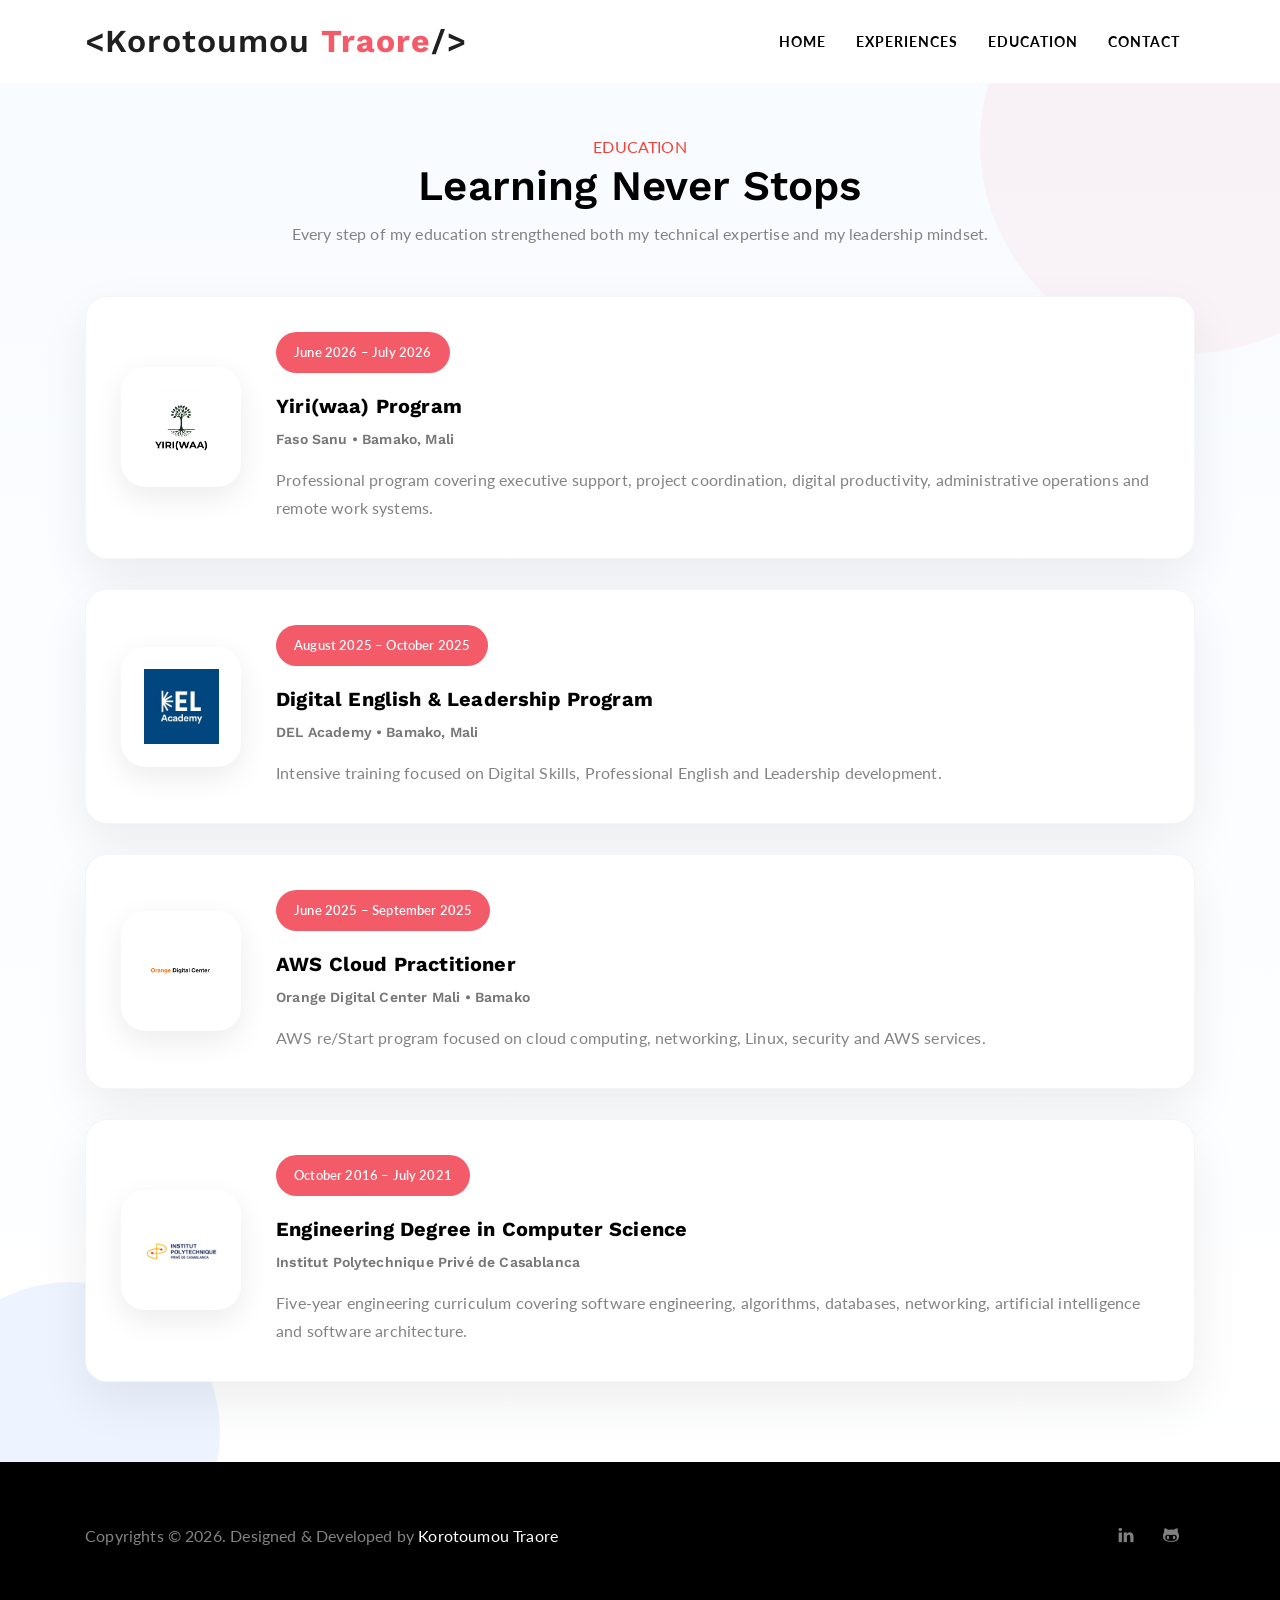
<file: education.html>
<!DOCTYPE html>

<!--
 // WEBSITE: #!
 // TWITTER: #!
 // FACEBOOK: #!
 // GITHUB: #!
-->

<html lang="zxx">

<head>
  <meta charset="utf-8">
  <title>Korotoumou Traore - Portfolio</title>

  <!-- mobile responsive meta -->
  <meta name="viewport" content="width=device-width, initial-scale=1">
  <meta name="viewport" content="width=device-width, initial-scale=1, maximum-scale=1">
  
  <!-- theme meta -->
  <meta name="theme-name" content="Korotoumou Traore" />
  
  <!-- ** Plugins Needed for the Project ** -->
  <!-- Bootstrap -->
  <link rel="stylesheet" href="plugins/bootstrap/bootstrap.min.css">
  <link rel="stylesheet" href="plugins/themify/css/themify-icons.css">
  <link rel="stylesheet" href="plugins/counto/animate.css">
  <link rel="stylesheet" href="plugins/aos/aos.css">
  <link rel="stylesheet" href="plugins/owl-carousel/owl.carousel.min.css">
  <link rel="stylesheet" href="plugins/owl-carousel/owl.theme.default.min.css">
  <link rel="stylesheet" href="plugins/magnific-popup/magnific-popup.css">
  <link rel="stylesheet" href="plugins/animated-text/animated-text.css">

  <!-- Main Stylesheet -->
  <link href="css/style.css" rel="stylesheet">

</head>

<body>
  

<!-- Header Start --> 

<nav class="navbar navbar-expand-lg  main-nav " id="navbar">
	<div class="container">
		<a class="navbar-brand brand-logo" href="index.html">
    		 &lt;Korotoumou <span>Traore</span>/&gt;
		</a>
	  <button class="navbar-toggler collapsed" type="button" data-toggle="collapse" data-target="#navbarsExample09" aria-controls="navbarsExample09" aria-expanded="false" aria-label="Toggle navigation">
		<span class="ti-align-justify"></span>
	  </button>
  
        <div class="collapse navbar-collapse" id="navbarsExample09">
			<ul class="navbar-nav ml-auto">
			  <li class="nav-item"><a class="nav-link" href="index.html">Home</a></li>
 			  <li class="nav-item"><a class="nav-link" href="about.html">Experiences</a></li>
 			  <li class="nav-item"><a class="nav-link" href="education.html">Education</a></li>
			   <li class="nav-item active"><a class="nav-link" href="contact.html">Contact</a></li>
			</ul>
		</div>
	</div>
</nav>

<!-- Header Close --> 


<!-- <section class="page-title section pb-0">
  <div class="container">
    <div class="row">
      <div class="col-lg-12">
        <div class="text-center">
          <h1 class="text-capitalize mb-0 text-lg">Get in Touch</h1>
        </div>
      </div>
    </div>
  </div>
</section> -->

<section class="section education-section">

    <div class="container">

        <div class="text-center mb-5">

            <span class="text-color">EDUCATION</span>

            <h2>Learning Never Stops</h2>

            <p>
                Every step of my education strengthened both my technical expertise
                and my leadership mindset.
            </p>

        </div>

        <div class="education-timeline">

            <!-- Card 1 -->
            <div class="education-card">

                <div class="education-logo">
                    <img src="images/education/1.png" alt="Faso Sanu">
                </div>

                <div class="education-content">

                    <span class="education-date">
                        June 2026 – July 2026
                    </span>

                    <h4>Yiri(waa) Program</h4>

                    <h6>Faso Sanu • Bamako, Mali</h6>

                    <p>
                        Professional program covering executive support,
                        project coordination, digital productivity,
                        administrative operations and remote work systems.
                    </p>

                </div>

            </div>

            <!-- Card 2 -->
            <div class="education-card">

                <div class="education-logo">
                    <img src="images/education/2.jpg" alt="DEL Academy">
                </div>

                <div class="education-content">

                    <span class="education-date">
                        August 2025 – October 2025
                    </span>

                    <h4>Digital English & Leadership Program</h4>

                    <h6>DEL Academy • Bamako, Mali</h6>

                    <p>
                        Intensive training focused on Digital Skills,
                        Professional English and Leadership development.
                    </p>

                </div>

            </div>

            <!-- Card 3 -->
            <div class="education-card">

                <div class="education-logo">
                    <img src="images/education/3.png" alt="">
                </div>

                <div class="education-content">

                    <span class="education-date">
                        June 2025 – September 2025
                    </span>

                    <h4>AWS Cloud Practitioner</h4>

                    <h6>Orange Digital Center Mali • Bamako</h6>

                    <p>
                        AWS re/Start program focused on cloud computing,
                        networking, Linux, security and AWS services.
                    </p>

                </div>

            </div>

            <!-- Card 4 -->
            <div class="education-card">

                <div class="education-logo">
                    <img src="images/education/4.png" alt="Institut Polytechnique Privé de Casablanca">
                </div>

                <div class="education-content">

                    <span class="education-date">
                        October 2016 – July 2021
                    </span>

                    <h4>Engineering Degree in Computer Science</h4>

                    <h6>Institut Polytechnique Privé de Casablanca</h6>

                    <p>
                        Five-year engineering curriculum covering software
                        engineering, algorithms, databases, networking,
                        artificial intelligence and software architecture.
                    </p>

                </div>

            </div>

        </div>

    </div>

</section>
<section class="footer">
	<div class="container">
		<div class="row ">
			<div class="col-lg-6">
				<p class="mb-0">Copyrights © 2026. Designed & Developed by <a target="_blank" href="traorekoro.com" class="text-white">Korotoumou Traore</a> </p>
			</div>
			<div class="col-lg-6">
				<div class="widget footer-widget text-lg-right mt-5 mt-lg-0">
					<ul class="list-inline mb-0">
						<li class="list-inline-item"><a href="https://www.linkedin.com/in/korotoumou-traoré-579b13178" target="_blank"><i class="ti-linkedin mr-3"></i></a>
						</li>
						<li class="list-inline-item"><a href="https://github.com/traorekoro" target="_blank"><i class="ti-github mr-3"></i></a></li>
					</ul>
				</div>
			</div>
		</div>
	</div>
</section>
<!-- jQuery -->
<script src="plugins/jQuery/jquery.min.js"></script>
<!-- Bootstrap JS -->
<script src="plugins/bootstrap/bootstrap.min.js"></script>
<script src="plugins/aos/aos.js"></script>
<script src="plugins/owl-carousel/owl.carousel.min.js"></script>
<script src="plugins/shuffle/shuffle.min.js"></script>
<script src="plugins/magnific-popup/jquery.magnific-popup.min.js"></script>
<script src="plugins/animated-text/animated-text.js"></script>
<script src="plugins/counto/apear.js"></script>
<script src="plugins/counto/counTo.js"></script>

 <!-- Main Script -->
<script src="js/script.js"></script>

</html>
</file>
<file: plugins/themify/css/themify-icons.css>
@font-face {
	font-family: 'themify';
	src:url('../fonts/themify.eot');
	src:url('../fonts/themify.eot?#iefix') format('embedded-opentype'),
		url('../fonts/themify.woff') format('woff'),
		url('../fonts/themify.ttf') format('truetype'),
		url('../fonts/themify.svg') format('svg');
	font-weight: normal;
	font-style: normal;
}

[class^="ti-"], [class*=" ti-"] {
	font-family: 'themify';
	speak: none;
	font-style: normal;
	font-weight: normal;
	font-variant: normal;
	text-transform: none;
	line-height: 1;

	/* Better Font Rendering =========== */
	-webkit-font-smoothing: antialiased;
	-moz-osx-font-smoothing: grayscale;
}

.ti-wand:before {
	content: "\e600";
}
.ti-volume:before {
	content: "\e601";
}
.ti-user:before {
	content: "\e602";
}
.ti-unlock:before {
	content: "\e603";
}
.ti-unlink:before {
	content: "\e604";
}
.ti-trash:before {
	content: "\e605";
}
.ti-thought:before {
	content: "\e606";
}
.ti-target:before {
	content: "\e607";
}
.ti-tag:before {
	content: "\e608";
}
.ti-tablet:before {
	content: "\e609";
}
.ti-star:before {
	content: "\e60a";
}
.ti-spray:before {
	content: "\e60b";
}
.ti-signal:before {
	content: "\e60c";
}
.ti-shopping-cart:before {
	content: "\e60d";
}
.ti-shopping-cart-full:before {
	content: "\e60e";
}
.ti-settings:before {
	content: "\e60f";
}
.ti-search:before {
	content: "\e610";
}
.ti-zoom-in:before {
	content: "\e611";
}
.ti-zoom-out:before {
	content: "\e612";
}
.ti-cut:before {
	content: "\e613";
}
.ti-ruler:before {
	content: "\e614";
}
.ti-ruler-pencil:before {
	content: "\e615";
}
.ti-ruler-alt:before {
	content: "\e616";
}
.ti-bookmark:before {
	content: "\e617";
}
.ti-bookmark-alt:before {
	content: "\e618";
}
.ti-reload:before {
	content: "\e619";
}
.ti-plus:before {
	content: "\e61a";
}
.ti-pin:before {
	content: "\e61b";
}
.ti-pencil:before {
	content: "\e61c";
}
.ti-pencil-alt:before {
	content: "\e61d";
}
.ti-paint-roller:before {
	content: "\e61e";
}
.ti-paint-bucket:before {
	content: "\e61f";
}
.ti-na:before {
	content: "\e620";
}
.ti-mobile:before {
	content: "\e621";
}
.ti-minus:before {
	content: "\e622";
}
.ti-medall:before {
	content: "\e623";
}
.ti-medall-alt:before {
	content: "\e624";
}
.ti-marker:before {
	content: "\e625";
}
.ti-marker-alt:before {
	content: "\e626";
}
.ti-arrow-up:before {
	content: "\e627";
}
.ti-arrow-right:before {
	content: "\e628";
}
.ti-arrow-left:before {
	content: "\e629";
}
.ti-arrow-down:before {
	content: "\e62a";
}
.ti-lock:before {
	content: "\e62b";
}
.ti-location-arrow:before {
	content: "\e62c";
}
.ti-link:before {
	content: "\e62d";
}
.ti-layout:before {
	content: "\e62e";
}
.ti-layers:before {
	content: "\e62f";
}
.ti-layers-alt:before {
	content: "\e630";
}
.ti-key:before {
	content: "\e631";
}
.ti-import:before {
	content: "\e632";
}
.ti-image:before {
	content: "\e633";
}
.ti-heart:before {
	content: "\e634";
}
.ti-heart-broken:before {
	content: "\e635";
}
.ti-hand-stop:before {
	content: "\e636";
}
.ti-hand-open:before {
	content: "\e637";
}
.ti-hand-drag:before {
	content: "\e638";
}
.ti-folder:before {
	content: "\e639";
}
.ti-flag:before {
	content: "\e63a";
}
.ti-flag-alt:before {
	content: "\e63b";
}
.ti-flag-alt-2:before {
	content: "\e63c";
}
.ti-eye:before {
	content: "\e63d";
}
.ti-export:before {
	content: "\e63e";
}
.ti-exchange-vertical:before {
	content: "\e63f";
}
.ti-desktop:before {
	content: "\e640";
}
.ti-cup:before {
	content: "\e641";
}
.ti-crown:before {
	content: "\e642";
}
.ti-comments:before {
	content: "\e643";
}
.ti-comment:before {
	content: "\e644";
}
.ti-comment-alt:before {
	content: "\e645";
}
.ti-close:before {
	content: "\e646";
}
.ti-clip:before {
	content: "\e647";
}
.ti-angle-up:before {
	content: "\e648";
}
.ti-angle-right:before {
	content: "\e649";
}
.ti-angle-left:before {
	content: "\e64a";
}
.ti-angle-down:before {
	content: "\e64b";
}
.ti-check:before {
	content: "\e64c";
}
.ti-check-box:before {
	content: "\e64d";
}
.ti-camera:before {
	content: "\e64e";
}
.ti-announcement:before {
	content: "\e64f";
}
.ti-brush:before {
	content: "\e650";
}
.ti-briefcase:before {
	content: "\e651";
}
.ti-bolt:before {
	content: "\e652";
}
.ti-bolt-alt:before {
	content: "\e653";
}
.ti-blackboard:before {
	content: "\e654";
}
.ti-bag:before {
	content: "\e655";
}
.ti-move:before {
	content: "\e656";
}
.ti-arrows-vertical:before {
	content: "\e657";
}
.ti-arrows-horizontal:before {
	content: "\e658";
}
.ti-fullscreen:before {
	content: "\e659";
}
.ti-arrow-top-right:before {
	content: "\e65a";
}
.ti-arrow-top-left:before {
	content: "\e65b";
}
.ti-arrow-circle-up:before {
	content: "\e65c";
}
.ti-arrow-circle-right:before {
	content: "\e65d";
}
.ti-arrow-circle-left:before {
	content: "\e65e";
}
.ti-arrow-circle-down:before {
	content: "\e65f";
}
.ti-angle-double-up:before {
	content: "\e660";
}
.ti-angle-double-right:before {
	content: "\e661";
}
.ti-angle-double-left:before {
	content: "\e662";
}
.ti-angle-double-down:before {
	content: "\e663";
}
.ti-zip:before {
	content: "\e664";
}
.ti-world:before {
	content: "\e665";
}
.ti-wheelchair:before {
	content: "\e666";
}
.ti-view-list:before {
	content: "\e667";
}
.ti-view-list-alt:before {
	content: "\e668";
}
.ti-view-grid:before {
	content: "\e669";
}
.ti-uppercase:before {
	content: "\e66a";
}
.ti-upload:before {
	content: "\e66b";
}
.ti-underline:before {
	content: "\e66c";
}
.ti-truck:before {
	content: "\e66d";
}
.ti-timer:before {
	content: "\e66e";
}
.ti-ticket:before {
	content: "\e66f";
}
.ti-thumb-up:before {
	content: "\e670";
}
.ti-thumb-down:before {
	content: "\e671";
}
.ti-text:before {
	content: "\e672";
}
.ti-stats-up:before {
	content: "\e673";
}
.ti-stats-down:before {
	content: "\e674";
}
.ti-split-v:before {
	content: "\e675";
}
.ti-split-h:before {
	content: "\e676";
}
.ti-smallcap:before {
	content: "\e677";
}
.ti-shine:before {
	content: "\e678";
}
.ti-shift-right:before {
	content: "\e679";
}
.ti-shift-left:before {
	content: "\e67a";
}
.ti-shield:before {
	content: "\e67b";
}
.ti-notepad:before {
	content: "\e67c";
}
.ti-server:before {
	content: "\e67d";
}
.ti-quote-right:before {
	content: "\e67e";
}
.ti-quote-left:before {
	content: "\e67f";
}
.ti-pulse:before {
	content: "\e680";
}
.ti-printer:before {
	content: "\e681";
}
.ti-power-off:before {
	content: "\e682";
}
.ti-plug:before {
	content: "\e683";
}
.ti-pie-chart:before {
	content: "\e684";
}
.ti-paragraph:before {
	content: "\e685";
}
.ti-panel:before {
	content: "\e686";
}
.ti-package:before {
	content: "\e687";
}
.ti-music:before {
	content: "\e688";
}
.ti-music-alt:before {
	content: "\e689";
}
.ti-mouse:before {
	content: "\e68a";
}
.ti-mouse-alt:before {
	content: "\e68b";
}
.ti-money:before {
	content: "\e68c";
}
.ti-microphone:before {
	content: "\e68d";
}
.ti-menu:before {
	content: "\e68e";
}
.ti-menu-alt:before {
	content: "\e68f";
}
.ti-map:before {
	content: "\e690";
}
.ti-map-alt:before {
	content: "\e691";
}
.ti-loop:before {
	content: "\e692";
}
.ti-location-pin:before {
	content: "\e693";
}
.ti-list:before {
	content: "\e694";
}
.ti-light-bulb:before {
	content: "\e695";
}
.ti-Italic:before {
	content: "\e696";
}
.ti-info:before {
	content: "\e697";
}
.ti-infinite:before {
	content: "\e698";
}
.ti-id-badge:before {
	content: "\e699";
}
.ti-hummer:before {
	content: "\e69a";
}
.ti-home:before {
	content: "\e69b";
}
.ti-help:before {
	content: "\e69c";
}
.ti-headphone:before {
	content: "\e69d";
}
.ti-harddrives:before {
	content: "\e69e";
}
.ti-harddrive:before {
	content: "\e69f";
}
.ti-gift:before {
	content: "\e6a0";
}
.ti-game:before {
	content: "\e6a1";
}
.ti-filter:before {
	content: "\e6a2";
}
.ti-files:before {
	content: "\e6a3";
}
.ti-file:before {
	content: "\e6a4";
}
.ti-eraser:before {
	content: "\e6a5";
}
.ti-envelope:before {
	content: "\e6a6";
}
.ti-download:before {
	content: "\e6a7";
}
.ti-direction:before {
	content: "\e6a8";
}
.ti-direction-alt:before {
	content: "\e6a9";
}
.ti-dashboard:before {
	content: "\e6aa";
}
.ti-control-stop:before {
	content: "\e6ab";
}
.ti-control-shuffle:before {
	content: "\e6ac";
}
.ti-control-play:before {
	content: "\e6ad";
}
.ti-control-pause:before {
	content: "\e6ae";
}
.ti-control-forward:before {
	content: "\e6af";
}
.ti-control-backward:before {
	content: "\e6b0";
}
.ti-cloud:before {
	content: "\e6b1";
}
.ti-cloud-up:before {
	content: "\e6b2";
}
.ti-cloud-down:before {
	content: "\e6b3";
}
.ti-clipboard:before {
	content: "\e6b4";
}
.ti-car:before {
	content: "\e6b5";
}
.ti-calendar:before {
	content: "\e6b6";
}
.ti-book:before {
	content: "\e6b7";
}
.ti-bell:before {
	content: "\e6b8";
}
.ti-basketball:before {
	content: "\e6b9";
}
.ti-bar-chart:before {
	content: "\e6ba";
}
.ti-bar-chart-alt:before {
	content: "\e6bb";
}
.ti-back-right:before {
	content: "\e6bc";
}
.ti-back-left:before {
	content: "\e6bd";
}
.ti-arrows-corner:before {
	content: "\e6be";
}
.ti-archive:before {
	content: "\e6bf";
}
.ti-anchor:before {
	content: "\e6c0";
}
.ti-align-right:before {
	content: "\e6c1";
}
.ti-align-left:before {
	content: "\e6c2";
}
.ti-align-justify:before {
	content: "\e6c3";
}
.ti-align-center:before {
	content: "\e6c4";
}
.ti-alert:before {
	content: "\e6c5";
}
.ti-alarm-clock:before {
	content: "\e6c6";
}
.ti-agenda:before {
	content: "\e6c7";
}
.ti-write:before {
	content: "\e6c8";
}
.ti-window:before {
	content: "\e6c9";
}
.ti-widgetized:before {
	content: "\e6ca";
}
.ti-widget:before {
	content: "\e6cb";
}
.ti-widget-alt:before {
	content: "\e6cc";
}
.ti-wallet:before {
	content: "\e6cd";
}
.ti-video-clapper:before {
	content: "\e6ce";
}
.ti-video-camera:before {
	content: "\e6cf";
}
.ti-vector:before {
	content: "\e6d0";
}
.ti-themify-logo:before {
	content: "\e6d1";
}
.ti-themify-favicon:before {
	content: "\e6d2";
}
.ti-themify-favicon-alt:before {
	content: "\e6d3";
}
.ti-support:before {
	content: "\e6d4";
}
.ti-stamp:before {
	content: "\e6d5";
}
.ti-split-v-alt:before {
	content: "\e6d6";
}
.ti-slice:before {
	content: "\e6d7";
}
.ti-shortcode:before {
	content: "\e6d8";
}
.ti-shift-right-alt:before {
	content: "\e6d9";
}
.ti-shift-left-alt:before {
	content: "\e6da";
}
.ti-ruler-alt-2:before {
	content: "\e6db";
}
.ti-receipt:before {
	content: "\e6dc";
}
.ti-pin2:before {
	content: "\e6dd";
}
.ti-pin-alt:before {
	content: "\e6de";
}
.ti-pencil-alt2:before {
	content: "\e6df";
}
.ti-palette:before {
	content: "\e6e0";
}
.ti-more:before {
	content: "\e6e1";
}
.ti-more-alt:before {
	content: "\e6e2";
}
.ti-microphone-alt:before {
	content: "\e6e3";
}
.ti-magnet:before {
	content: "\e6e4";
}
.ti-line-double:before {
	content: "\e6e5";
}
.ti-line-dotted:before {
	content: "\e6e6";
}
.ti-line-dashed:before {
	content: "\e6e7";
}
.ti-layout-width-full:before {
	content: "\e6e8";
}
.ti-layout-width-default:before {
	content: "\e6e9";
}
.ti-layout-width-default-alt:before {
	content: "\e6ea";
}
.ti-layout-tab:before {
	content: "\e6eb";
}
.ti-layout-tab-window:before {
	content: "\e6ec";
}
.ti-layout-tab-v:before {
	content: "\e6ed";
}
.ti-layout-tab-min:before {
	content: "\e6ee";
}
.ti-layout-slider:before {
	content: "\e6ef";
}
.ti-layout-slider-alt:before {
	content: "\e6f0";
}
.ti-layout-sidebar-right:before {
	content: "\e6f1";
}
.ti-layout-sidebar-none:before {
	content: "\e6f2";
}
.ti-layout-sidebar-left:before {
	content: "\e6f3";
}
.ti-layout-placeholder:before {
	content: "\e6f4";
}
.ti-layout-menu:before {
	content: "\e6f5";
}
.ti-layout-menu-v:before {
	content: "\e6f6";
}
.ti-layout-menu-separated:before {
	content: "\e6f7";
}
.ti-layout-menu-full:before {
	content: "\e6f8";
}
.ti-layout-media-right-alt:before {
	content: "\e6f9";
}
.ti-layout-media-right:before {
	content: "\e6fa";
}
.ti-layout-media-overlay:before {
	content: "\e6fb";
}
.ti-layout-media-overlay-alt:before {
	content: "\e6fc";
}
.ti-layout-media-overlay-alt-2:before {
	content: "\e6fd";
}
.ti-layout-media-left-alt:before {
	content: "\e6fe";
}
.ti-layout-media-left:before {
	content: "\e6ff";
}
.ti-layout-media-center-alt:before {
	content: "\e700";
}
.ti-layout-media-center:before {
	content: "\e701";
}
.ti-layout-list-thumb:before {
	content: "\e702";
}
.ti-layout-list-thumb-alt:before {
	content: "\e703";
}
.ti-layout-list-post:before {
	content: "\e704";
}
.ti-layout-list-large-image:before {
	content: "\e705";
}
.ti-layout-line-solid:before {
	content: "\e706";
}
.ti-layout-grid4:before {
	content: "\e707";
}
.ti-layout-grid3:before {
	content: "\e708";
}
.ti-layout-grid2:before {
	content: "\e709";
}
.ti-layout-grid2-thumb:before {
	content: "\e70a";
}
.ti-layout-cta-right:before {
	content: "\e70b";
}
.ti-layout-cta-left:before {
	content: "\e70c";
}
.ti-layout-cta-center:before {
	content: "\e70d";
}
.ti-layout-cta-btn-right:before {
	content: "\e70e";
}
.ti-layout-cta-btn-left:before {
	content: "\e70f";
}
.ti-layout-column4:before {
	content: "\e710";
}
.ti-layout-column3:before {
	content: "\e711";
}
.ti-layout-column2:before {
	content: "\e712";
}
.ti-layout-accordion-separated:before {
	content: "\e713";
}
.ti-layout-accordion-merged:before {
	content: "\e714";
}
.ti-layout-accordion-list:before {
	content: "\e715";
}
.ti-ink-pen:before {
	content: "\e716";
}
.ti-info-alt:before {
	content: "\e717";
}
.ti-help-alt:before {
	content: "\e718";
}
.ti-headphone-alt:before {
	content: "\e719";
}
.ti-hand-point-up:before {
	content: "\e71a";
}
.ti-hand-point-right:before {
	content: "\e71b";
}
.ti-hand-point-left:before {
	content: "\e71c";
}
.ti-hand-point-down:before {
	content: "\e71d";
}
.ti-gallery:before {
	content: "\e71e";
}
.ti-face-smile:before {
	content: "\e71f";
}
.ti-face-sad:before {
	content: "\e720";
}
.ti-credit-card:before {
	content: "\e721";
}
.ti-control-skip-forward:before {
	content: "\e722";
}
.ti-control-skip-backward:before {
	content: "\e723";
}
.ti-control-record:before {
	content: "\e724";
}
.ti-control-eject:before {
	content: "\e725";
}
.ti-comments-smiley:before {
	content: "\e726";
}
.ti-brush-alt:before {
	content: "\e727";
}
.ti-youtube:before {
	content: "\e728";
}
.ti-vimeo:before {
	content: "\e729";
}
.ti-twitter:before {
	content: "\e72a";
}
.ti-time:before {
	content: "\e72b";
}
.ti-tumblr:before {
	content: "\e72c";
}
.ti-skype:before {
	content: "\e72d";
}
.ti-share:before {
	content: "\e72e";
}
.ti-share-alt:before {
	content: "\e72f";
}
.ti-rocket:before {
	content: "\e730";
}
.ti-pinterest:before {
	content: "\e731";
}
.ti-new-window:before {
	content: "\e732";
}
.ti-microsoft:before {
	content: "\e733";
}
.ti-list-ol:before {
	content: "\e734";
}
.ti-linkedin:before {
	content: "\e735";
}
.ti-layout-sidebar-2:before {
	content: "\e736";
}
.ti-layout-grid4-alt:before {
	content: "\e737";
}
.ti-layout-grid3-alt:before {
	content: "\e738";
}
.ti-layout-grid2-alt:before {
	content: "\e739";
}
.ti-layout-column4-alt:before {
	content: "\e73a";
}
.ti-layout-column3-alt:before {
	content: "\e73b";
}
.ti-layout-column2-alt:before {
	content: "\e73c";
}
.ti-instagram:before {
	content: "\e73d";
}
.ti-google:before {
	content: "\e73e";
}
.ti-github:before {
	content: "\e73f";
}
.ti-flickr:before {
	content: "\e740";
}
.ti-facebook:before {
	content: "\e741";
}
.ti-dropbox:before {
	content: "\e742";
}
.ti-dribbble:before {
	content: "\e743";
}
.ti-apple:before {
	content: "\e744";
}
.ti-android:before {
	content: "\e745";
}
.ti-save:before {
	content: "\e746";
}
.ti-save-alt:before {
	content: "\e747";
}
.ti-yahoo:before {
	content: "\e748";
}
.ti-wordpress:before {
	content: "\e749";
}
.ti-vimeo-alt:before {
	content: "\e74a";
}
.ti-twitter-alt:before {
	content: "\e74b";
}
.ti-tumblr-alt:before {
	content: "\e74c";
}
.ti-trello:before {
	content: "\e74d";
}
.ti-stack-overflow:before {
	content: "\e74e";
}
.ti-soundcloud:before {
	content: "\e74f";
}
.ti-sharethis:before {
	content: "\e750";
}
.ti-sharethis-alt:before {
	content: "\e751";
}
.ti-reddit:before {
	content: "\e752";
}
.ti-pinterest-alt:before {
	content: "\e753";
}
.ti-microsoft-alt:before {
	content: "\e754";
}
.ti-linux:before {
	content: "\e755";
}
.ti-jsfiddle:before {
	content: "\e756";
}
.ti-joomla:before {
	content: "\e757";
}
.ti-html5:before {
	content: "\e758";
}
.ti-flickr-alt:before {
	content: "\e759";
}
.ti-email:before {
	content: "\e75a";
}
.ti-drupal:before {
	content: "\e75b";
}
.ti-dropbox-alt:before {
	content: "\e75c";
}
.ti-css3:before {
	content: "\e75d";
}
.ti-rss:before {
	content: "\e75e";
}
.ti-rss-alt:before {
	content: "\e75f";
}
</file>
<file: css/style.css>
/**
 * WEBSITE: #!
 * TWITTER: #!
 * FACEBOOK: #!
 * GITHUB: #!
 */

/*!------------------------------------------------------------------
[MAIN STYLESHEET]

PROJECT:	Thomson
VERSION:	1.0
-------------------------------------------------------------------*/
/*------------------------------------------------------------------
[TABLE OF CONTENTS]
-------------------------------------------------------------------*/
@import url("https://fonts.googleapis.com/css?family=Lato:400,600,700|Work+Sans:400,700,800");
html {
  overflow-x: hidden;
}

body {
  font-family: "Lato", sans-serif;
  -webkit-font-smoothing: antialiased;
  font-size: 16px;
  font-weight: 400;
  letter-spacing: 0.166667px;
  line-height: 1.7em;
  color: #818385;
}

p {
  color: #818385;
}

h1, .h1, h2, .h2, h3, .h3, h4, .h4, h5, .h5, h6, .h6 {
  font-family: "Work Sans", sans-serif;
  color: #000;
  font-weight: 600;
}

h1, .h1 {
  font-size: 45px;
  text-transform: none;
}

h2, .h2 {
  font-size: 42px;
  line-height: 52px;
}

h3, .h3 {
  font-size: 24px;
  line-height: 34px;
}

h4, .h4 {
  font-size: 20px;
  line-height: 30px;
}

h5, .h5 {
  font-size: 16px;
  line-height: 26px;
}

h6, .h6 {
  font-size: 14px;
}

.text-sm {
  font-size: 14px;
}

.section {
  padding: 50px 0px;
}

.section-sm {
  padding: 60px 0px;
}

.btn {
  padding: 18px 38px;
  border: 2px solid transparent;
  text-transform: uppercase;
  border-radius: 0px;
  font-size: 14px;
  line-height: 14px;
  font-weight: 600;
  box-shadow: rgb(153, 153, 153) 0px 0px 0px 0px;
}
.btn:focus {
  outline: 0px;
  border: 0px;
  box-shadow: none;
}

.btn-main {
  background: #f44336;
  color: #fff;
}
.btn-main:hover {
  color: #fff !important;
  background: #000;
}

.btn-black {
  background: #000;
  color: #fff;
}
.btn-black:hover {
  background: #f44336;
  color: #fff;
}

.btn-white {
  background: #fff;
  color: #000;
  border-color: #fff;
}
.btn-white:hover {
  background: transparent;
  color: #fff;
}

a {
  color: #000;
  transition: all 0.25s ease;
}
a:hover {
  color: #f44336;
  text-decoration: none;
  outline: none;
}

.bg-primary {
  background: #f44336 !important;
}

.bg-secondary {
  background: #f7f7f7 !important;
}

.bg-extra {
  background: #e8eefb !important;
}

.text-color {
  color: #f44336;
}

.page-title h1 {
  position: relative;
  padding-bottom: 30px;
}
.page-title h1:after {
  position: absolute;
  content: "";
  left: 50%;
  bottom: 0px;
  width: 40px;
  height: 2px;
  margin-left: -25px;
  background: #f44336;
}

@media (max-width: 575px) {
  h2, .h2 {
    font-size: 32px;
    line-height: 43px;
  }
}
@media (max-width: 400px) {
  h2, .h2 {
    font-size: 32px;
    line-height: 43px;
  }
}
.cd-headline.clip span {
  padding: 0px;
}

.banner .cd-headline {
  font-size: 56px;
  line-height: 70px;
}

.banner-3 {
  position: relative;
}
/* Brand logo Start */
.brand-logo{
    font-family:"Work Sans", sans-serif;
    font-size:2rem;
    font-weight:600;
    color:#1F1F1F;
    letter-spacing:1px;
}

.brand-logo span{
    color:#F45B69;
    font-weight:700;
}

.brand-logo:hover{
    text-decoration:none;
}

.brand-logo{
    transition:.3s;
}

.brand-logo:hover span{
    letter-spacing:3px;
}
/* Brand logo End */

.main-nav .header-top-socials a {
  text-transform: uppercase;
  letter-spacing: 1px;
  font-size: 14px;
  padding: 20px 6px;
}

.navbar-nav .nav-link {
  padding: 20px 15px !important;
  text-transform: uppercase;
  font-size: 14px;
  letter-spacing: 1px;
  font-weight: 700;
}

ul.dropdown-menu {
  background: rgb(21, 21, 21);
  border-radius: 0px;
  margin: 0px;
  padding: 0px;
}

ul.dropdown-menu > li > a, .navbar ul ul ul.dropdown-menu li .nav-link {
  font-size: 12px;
  line-height: 22px;
  display: block;
  position: relative;
  z-index: 1;
  padding-left: 15px;
  transition: all 0.3s ease-in-out;
  padding-top: 10px;
  padding-bottom: 10px;
  border-bottom: 1px solid #27243e;
  color: #fff;
  text-transform: uppercase;
}
ul.dropdown-menu > li > a:hover, .navbar ul ul ul.dropdown-menu li .nav-link:hover {
  color: #f44336;
}

.dropdown-item:focus, .dropdown-item:hover {
  color: #fff;
  text-decoration: none;
  background-color: transparent;
}

.dropdown-menu {
  border-radius: 0;
  -moz-border-radius: 0;
  -webkit-border-radius: 0;
  -o-border-radius: 0;
  -ms-border-radius: 0;
  padding: 0;
  border: 0;
  display: block;
  opacity: 0;
  visibility: hidden;
  min-width: 210px;
  transform: scaleY(0);
  -webkit-transform: scaleY(0);
  -moz-transform: scaleY(0);
  -ms-transform: scaleY(0);
  -o-transform: scaleY(0);
  transform-origin: center top 0;
  -webkit-transform-origin: center top 0;
  -moz-transform-origin: center top 0;
  -ms-transform-origin: center top 0;
  -o-transform-origin: center top 0;
  transition: all 0.3s ease-in-out 0s;
  -webkit-transition: all 0.3s ease-in-out 0s;
  -moz-transition: all 0.3s ease-in-out 0s;
  -ms-transition: all 0.3s ease-in-out 0s;
  -o-transition: all 0.3s ease-in-out 0s;
  box-shadow: 0 6px 12px rgba(0, 0, 0, 0.175);
  -webkit-box-shadow: 0 6px 12px rgba(0, 0, 0, 0.175);
  -moz-box-shadow: 0 6px 12px rgba(0, 0, 0, 0.175);
  -ms-box-shadow: 0 6px 12px rgba(0, 0, 0, 0.175);
  -o-box-shadow: 0 6px 12px rgba(0, 0, 0, 0.175);
}

.dropdown:hover .dropdown-menu {
  opacity: 1;
  visibility: visible;
  -webkit-transform: scaleY(1);
  -moz-transform: scaleY(1);
  -ms-transform: scaleY(1);
  -o-transform: scaleY(1);
}

@media (max-width: 575px) {
  .navbar-nav .dropdown-menu {
    position: absolute;
  }
  .banner .cd-headline {
    font-size: 32px;
    line-height: 42px;
  }
  .btn-group, .btn-group-vertical {
    display: block;
  }
  .btn-group > .btn {
    padding: 20px;
  }
}
@media (max-width: 400px) {
  .navbar-nav .dropdown-menu {
    position: absolute;
  }
  .banner .cd-headline {
    font-size: 32px;
    line-height: 42px;
  }
  .btn-group, .btn-group-vertical {
    display: block;
  }
  .btn-group > .btn {
    padding: 20px;
  }
}
@media (max-width: 767px) {
  .navbar-nav .dropdown-menu {
    position: absolute;
  }
  .banner .cd-headline {
    font-size: 32px;
    line-height: 42px;
  }
  .btn-group, .btn-group-vertical {
    display: block;
  }
  .btn-group > .btn {
    padding: 20px;
  }
}
@media (max-width: 991px) {
  .navbar-nav .dropdown-menu {
    position: absolute;
  }
  .banner .cd-headline {
    font-size: 32px;
    line-height: 42px;
  }
  .btn-group, .btn-group-vertical {
    display: block;
  }
  .btn-group > .btn {
    padding: 20px;
  }
}

/*Hero Section Start */
.hero-image{

    position:relative;

    padding:20px;

}

.hero-image img{

    width:100%;
    max-width:420px;

    border-radius:25px;

    box-shadow:0 25px 60px rgba(0,0,0,.15);

    transition:.4s;

}

.hero-image img:hover{

    transform:translateY(-10px) scale(1.02);

}

.hero-image::before{

    content:"";

    position:absolute;

    width:260px;
    height:260px;

    background:#F45B69;

    opacity:.12;

    border-radius:50%;

    top:-30px;
    right:-30px;

    z-index:-1;

}

.hero-image::after{

    content:"";

    position:absolute;

    width:120px;
    height:120px;

    background:#EEF4FF;

    border-radius:25px;

    bottom:-20px;
    left:-20px;

    z-index:-1;

    transform:rotate(15deg);

}

/*Hero Section End */

/* Carousel Start*/
.instagram-card{

    background:#fff;

    border-radius:28px;

    overflow:hidden;

    box-shadow:0 18px 50px rgba(0,0,0,.12);

    transition:.4s;

}

.instagram-card:hover{

    transform:translateY(-8px);

    box-shadow:0 30px 70px rgba(0,0,0,.18);

}

.instagram-header{

    display:flex;

    align-items:center;

    padding:18px;

}

.profile-picture{

    width:52px;

    height:52px;

    border-radius:50%;

    overflow:hidden;

    margin-right:15px;

}

.profile-picture img{

    width:100%;

    height:100%;

    object-fit:cover;

}

.profile-info h6{

    margin:0;

    font-weight:700;

}

.profile-info small{

    color:#777;

}

.instagram-carousel img{

    width:100%;

    aspect-ratio:4/5;

    object-fit:cover;

}

.carousel-footer{

    display:flex;

    justify-content:space-between;

    align-items:center;

    padding:20px;

}

.slide-number{

    font-weight:600;

    color:#777;

}

.instagram-carousel .owl-dots{

    margin-top:15px;

}

.instagram-carousel .owl-dot span{

    width:10px;

    height:10px;

    margin:5px;

    background:#ddd;

    transition:.3s;

}

.instagram-carousel .owl-dot.active span{

    background:#F45B69;

}

/* Carousel Footer*/
.carousel-footer{
    display:flex;
    justify-content:center;
    align-items:center;
    gap:20px;
    padding:18px 0;
}

.carousel-nav{

    width:45px;
    height:45px;

    border:none;
    border-radius:50%;

    display:flex;
    align-items:center;
    justify-content:center;

    background:#f5f5f5;
    color:#1F1F1F;

    cursor:pointer;

    transition:all .3s ease;
}

.carousel-nav:hover{

    background:#F45B69;
    color:#fff;

    transform:translateY(-2px);
}

/* Carousel End*/

.portfolio {
  padding-bottom: 100px;
}
.portfolio .btn:focus, .portfolio .btn:hover, .portfolio .btn.focus.active {
  box-shadow: none !important;
  outline: 0 !important;
}
.portfolio .btn-group .btn {
  border-radius: 0px !important;
  padding-left: 0px;
  font-weight: 700;
}
.portfolio .btn-group .btn:hover {
  color: #f44336;
}
.portfolio .btn-group:not(:first-child) > .btn, .portfolio .btn-group > .btn:not(:first-child) {
  border-top-left-radius: 0px;
  border-bottom-left-radius: 0px;
}
.portfolio .btn.active {
  color: #f44336;
}

.inner-box {
  position: relative;
}

.inner-box .image {
  position: relative;
  overflow: hidden;
}

.inner-box .image img {
  position: relative;
  width: 100%;
  display: block;
  transition: all 0.3s;
}

.inner-box .image .overlay-box {
  position: absolute;
  left: 0px;
  bottom: 0px;
  right: 0px;
  top: 0px;
  z-index: 2;
  opacity: 0;
  display: block;
  transition: all 0.6s ease;
  overflow: hidden;
}

.inner-box .image .overlay-box:before {
  position: absolute;
  content: "";
  left: -450px;
  top: 0px;
  width: 100%;
  height: 100%;
  display: block;
  opacity: 0;
  transition: all 0.4s;
  background-color: rgba(47, 50, 56, 0.8);
}

.inner-box:hover .image img {
  transform: scale(1.1);
}

.inner-box:hover .image .overlay-box:before {
  opacity: 1;
  left: 0px;
}

.inner-box:hover .image .overlay-box {
  opacity: 1;
}

.inner-box:hover .image .overlay-box .overlay-content h5 {
  transform: translateX(0px);
}

.inner-box:hover .image .overlay-box .overlay-content p {
  transform: translateX(0px);
}

.inner-box .image .overlay-box .overlay-inner {
  position: absolute;
  left: 0px;
  bottom: 30px;
  z-index: 1;
  padding: 10px 40px;
}

.inner-box .image .overlay-box .overlay-inner .overlay-content i {
  font-size: 28px;
}

.inner-box .image h3 {
  color: #fff;
}

.overlay-content h5 {
  text-transform: capitalize;
  background: rgba(255, 255, 255, 0.9);
  padding: 0px 8px;
  margin-bottom: 0px;
  transform: translateX(-150px);
  transition: all 0.3s;
}
.overlay-content p {
  font-size: 14px;
  margin-bottom: 0px;
  padding: 0px 8px;
  margin-top: 2px;
  text-transform: capitalize;
  background: rgba(255, 255, 255, 0.9);
  color: #2f3238;
  transform: translateX(-150px);
  transition: all 0.5s;
}

.portfolio-image {
  width: 60px;
  height: 60px;
  display: inline-block;
  text-align: center;
  background: #000;
  color: #fff;
  padding-top: 16px;
  position: absolute;
  top: 40%;
  font-size: 22px;
  margin-left: -28px;
  left: 50%;
}

.info a {
  margin-right: 10px;
}

.service-home {
  position: relative;
}

.service-item i {
  font-size: 35px;
  float: left;
  width: 65px;
  height: 120px;
}

.testimonial-content {
  text-align: center;
}
.testimonial-content {
  padding: 25px;
  position: relative;
}
.testimonial-content i {
  font-size: 60px;
}
.testimonial-content p {
  margin-top: 30px;
  margin-bottom: 25px;
}

.about-info h3 {
  margin-top: 15px;
}

.progress-bar-content {
  margin-bottom: 25px;
}
.progress-bar-content .progress-title {
  text-transform: capitalize;
  font-size: 14px;
  color: #000;
  font-weight: 600;
}
.progress-bar-content .progress-label {
  margin-bottom: 15px;
}
.progress-bar-content .progress-bar {
  background: #000;
}
.progress-bar-content .progress-bar-units {
  color: #000;
}

.about-list {
  line-height: 40px;
}
.about-list li {
  text-transform: capitalize;
  color: #000;
}

.progress {
  width: 100%;
  overflow: visible;
  position: relative;
  margin: 0 0 35px 0;
  border-radius: 0px;
  height: 7px;
  background-color: #f7f8f9;
}

.progress-bar {
  position: absolute;
  width: 0;
  top: 0;
  left: 0;
  height: 100%;
  background: #e1a34c;
  border-radius: 0px;
  transition: all 3s ease-in-out;
}

@media (max-width: 575px) {
  .cta {
    padding-bottom: 0px;
  }
}
@media (max-width: 400px) {
  .cta {
    padding-bottom: 0px;
  }
}
@media (max-width: 767px) {
  .cta {
    padding-bottom: 0px;
  }
}
#map {
  height: 300px;
  margin: 75px 0px;
}

.form-control {
  border-radius: 0px;
  height: 45px;
  border-color: #e8eefb;
}
.form-control:focus {
  box-shadow: none;
  border-color: #f44336;
}

textarea.form-control {
  height: auto;
}

.text-black {
  color: #000;
}

.contact-title h2 {
  position: relative;
  padding-bottom: 30px;
}
.contact-title h2:after {
  position: absolute;
  content: "";
  left: 50%;
  bottom: 0px;
  width: 40px;
  height: 2px;
  margin-left: -25px;
  background: #f44336;
}

.letter-spacing {
  letter-spacing: 1px;
}

.post .image-content {
  position: relative;
}
.post .image-content img {
  width: 100%;
}
.post .author img {
  width: 40px;
  height: 40px;
  border-radius: 100%;
}
.post .post-content {
  margin-top: 30px;
}
.post .post-content h4 {
  margin-top: 10px;
  transition: all 0.35s ease;
}
.post .post-content a:hover h4 {
  color: #f44336;
}

.pagination {
  margin-top: 70px;
}
.pagination li a {
  background: #f6f6f6;
  font-size: 14px;
  font-weight: 600;
  display: inline-block;
  padding: 9px 18px;
  color: #666666;
  transition: 0.3s;
}
.pagination li a:hover {
  background: #f44336;
  color: #fff;
}
.pagination li.active a {
  background: #f44336;
  color: #fff;
}

.sidebar-widget .widget {
  padding-left: 20px;
}
.sidebar-widget .widget-title {
  text-transform: capitalize;
  position: relative;
  padding-bottom: 20px;
}
.sidebar-widget .widget-title:after {
  position: absolute;
  content: "";
  left: 0px;
  bottom: 0px;
  width: 30px;
  height: 2px;
  background: #000;
}
.sidebar-widget .follow a {
  margin-right: 10px;
}
.sidebar-widget .tags a {
  text-transform: capitalize;
  font-size: 15px;
  padding: 2px 13px;
  display: inline-block;
  margin-bottom: 8px;
  background: #dedede;
}
.sidebar-widget .category ul {
  line-height: 40px;
}
.sidebar-widget .category ul li {
  font-size: 15px;
  text-transform: capitalize;
}

.post-body span {
  font-size: 13px;
  letter-spacing: 1px;
}

.single-post {
  margin-bottom: 70px;
}

.share ul li a {
  margin-right: 20px;
}

.mb-45 {
  margin-bottom: 45px;
}

.comments-text p {
  font-size: 14px;
  margin-bottom: 10px;
  line-height: 26px;
}

@media (max-width: 575px) {
  .media {
    display: block;
  }
  .media img {
    margin-bottom: 10px;
  }
}
@media (max-width: 400px) {
  .media {
    display: block;
  }
  .media img {
    margin-bottom: 10px;
  }
}
@media (max-width: 767px) {
  .media {
    display: block;
  }
  .media img {
    margin-bottom: 10px;
  }
}
.footer {
  padding: 60px 0px;
  background: #000;
}

.footer-widget a {
  color: rgba(255, 255, 255, 0.5);
  text-transform: capitalize;
}
.footer-widget a:hover {
  color: #f44336;
}
/*# sourceMappingURL=style.css.map */
/*====================================
    About Hero
=====================================*/

.about-hero{

    position:relative;

    background:#fff;

    border-radius:30px;

    overflow:hidden;

    padding:70px;

    box-shadow:0 25px 70px rgba(0,0,0,.08);

}

.about-overlay{

    position:absolute;

    right:-140px;

    top:-140px;

    width:420px;

    height:420px;

    background:#F45B69;

    opacity:.08;

    border-radius:50%;

}

.hero-tag{

    display:inline-block;

    padding:10px 22px;

    border-radius:30px;

    background:#F8F8F8;

    font-weight:700;

    letter-spacing:2px;

    font-size:13px;

    color:#F45B69;

}

.hero-title{

    font-size:62px;

    line-height:72px;

    font-weight:800;

}

.hero-title span{

    color:#F45B69;

}

.hero-description{

    font-size:19px;

    line-height:34px;

    max-width:560px;

}

.hero-photo{

    position:relative;

    display:inline-block;

}

.hero-photo img{

    width:100%;

    max-width:380px;

    border-radius:30px;

    /* box-shadow:0 30px 70px rgba(0,0,0,.18); */

    transition:.4s;

}

.hero-photo img:hover{

    transform:translateY(-8px);

}

.hero-photo:before{

    content:"";

    position:absolute;

    width:110%;

    height:110%;

    border:3px solid #F45B69;

    border-radius:30px;

    top:20px;

    left:20px;

    z-index:-1;

}

.hero-stats{

    display:flex;

    gap:20px;

    flex-wrap:wrap;

}

.stat-box{

    background:#fff;

    border-radius:20px;

    padding:25px;

    min-width:150px;

    box-shadow:0 15px 35px rgba(0,0,0,.06);

}

.stat-box h3{

    margin-bottom:8px;

    font-size:34px;

    color:#F45B69;

}

.stat-box span{

    font-size:14px;

    color:#666;

}

@media(max-width:991px){

    .about-hero{

        padding:45px;

        text-align:center;

    }

    .hero-title{

        font-size:42px;

        line-height:52px;

    }

    .hero-description{

        margin:auto;

    }

    .hero-photo{

        margin-top:50px;

    }

    .hero-stats{

        justify-content:center;

    }

}

/* Career Section Start*/
/* Career Section */

.career-section{

    background:#fafafa;

}

.career-timeline{

    position:relative;

    max-width:900px;

    margin:auto;

}

.career-timeline::before{

    content:"";

    position:absolute;

    left:50px;

    top:0;

    bottom:0;

    width:3px;

    background:#F45B69;

}

.career-item{

    position:relative;

    display:flex;

    gap:35px;

    margin-bottom:70px;

}

.career-logo{

    width:100px;

    height:100px;

    border-radius:24px;

    background:#fff;

    /* box-shadow:0 15px 40px rgba(0,0,0,.08); */

    display:flex;

    justify-content:center;

    align-items:center;

    flex-shrink:0;

    position:relative;

    z-index:2;

}

.career-logo img{

    max-width:65%;

    max-height:65%;

}

.career-content{

    background:#fff;

    border-radius:20px;

    padding:30px;

    /* box-shadow:0 15px 45px rgba(0,0,0,.08); */

    flex:1;

    transition:.35s;

}

.career-content:hover{

    transform:translateY(-6px);

}

.career-date{

    color:#F45B69;

    font-weight:700;

    letter-spacing:1px;

    text-transform:uppercase;

    font-size:13px;

}

.career-content h4{

    margin-top:10px;

}

.career-content h6{

    color:#666;

    margin-bottom:20px;

}


/* Career Section End*/

/* Skills Section Start*/
/*==================================
    Skills Section
==================================*/

.skills-section{

    position:relative;

    overflow:hidden;

    background:
        linear-gradient(135deg,#0F172A 0%,#1E293B 100%);

    padding:120px 0;

}

/* Floating shapes */

.skills-section::before{

    content:"";

    position:absolute;

    width:450px;
    height:450px;

    border-radius:50%;

    background:rgba(244,91,105,.12);

    top:-180px;
    right:-120px;

    filter:blur(15px);

}

.skills-section::after{

    content:"";

    position:absolute;

    width:350px;
    height:350px;

    border-radius:50%;

    background:rgba(255,255,255,.04);

    bottom:-140px;
    left:-100px;

}

.skills-section .container{

    position:relative;

    z-index:2;

}

/* Section title */

.skills-section h2{

    color:#fff;

}

.skills-section p{

    color:rgba(255,255,255,.75);

}

.skills-section .text-color{

    color:#F45B69;

    font-weight:700;

    letter-spacing:3px;

    text-transform:uppercase;

}

/* Cards */

.skill-card{

    height:100%;

    background:rgba(255,255,255,.08);

    backdrop-filter:blur(12px);

    border:1px solid rgba(255,255,255,.10);

    border-radius:24px;

    padding:30px;

    transition:.35s;

}

.skill-card:hover{

    transform:translateY(-10px);

    background:rgba(255,255,255,.12);

    box-shadow:0 25px 60px rgba(0,0,0,.25);

}

.skill-card h4{

    color:#fff;

    margin-bottom:25px;

}

/* Tags */

.skill-tags{

    display:flex;

    flex-wrap:wrap;

    gap:12px;

}

.skill-tags span{

    background:rgba(255,255,255,.10);

    border:1px solid rgba(255,255,255,.08);

    color:#fff;

    padding:10px 18px;

    border-radius:30px;

    font-size:14px;

    font-weight:600;

    transition:.3s;

}

.skill-tags span:hover{

    background:#F45B69;

    border-color:#F45B69;

    color:#fff;

    transform:translateY(-2px);

}
/* Skills Section End*/

/* Education Section Start*/
/*==================================
    Education Section
==================================*/
/*=================================================
    EDUCATION SECTION
==================================================*/

.education-section{

    background:linear-gradient(180deg,#f8fbff 0%,#ffffff 100%);
    position:relative;
    overflow:hidden;

}

.education-section::before{

    content:"";

    position:absolute;

    width:420px;
    height:420px;

    border-radius:50%;

    background:#F45B69;

    opacity:.05;

    top:-150px;
    right:-120px;

}

.education-section::after{

    content:"";

    position:absolute;

    width:300px;
    height:300px;

    border-radius:50%;

    background:#EEF4FF;

    bottom:-120px;
    left:-80px;

}

.education-timeline{

    position:relative;
    z-index:2;

}

.education-card{

    display:flex;
    align-items:center;

    gap:35px;

    background:#fff;

    padding:35px;

    border-radius:22px;

    margin-bottom:30px;

    box-shadow:0 20px 50px rgba(0,0,0,.07);

    transition:.35s;

    border:1px solid rgba(0,0,0,.04);

}

.education-card:hover{

    transform:translateY(-8px);

    box-shadow:0 35px 70px rgba(0,0,0,.12);

}

.education-logo{

    width:120px;
    height:120px;

    min-width:120px;

    border-radius:24px;

    background:#fff;

    display:flex;

    justify-content:center;
    align-items:center;

    box-shadow:0 10px 30px rgba(0,0,0,.08);

}

.education-logo img{

    max-width:75px;
    max-height:75px;

    object-fit:contain;

}

.education-content{

    flex:1;

}

.education-date{

    display:inline-block;

    background:#F45B69;

    color:#fff;

    padding:7px 18px;

    border-radius:50px;

    font-size:13px;

    margin-bottom:18px;

    font-weight:600;

}

.education-content h4{

    margin-bottom:10px;

    font-weight:700;

}

.education-content h6{

    color:#777;

    margin-bottom:18px;

}

.education-content p{

    margin:0;

    line-height:1.8;

}

@media(max-width:768px){

    .education-card{

        flex-direction:column;

        text-align:center;

    }

}
/* Education Section End*/

/* CapCut Video Start */
/* ==========================================
    Featured Reel
========================================== */
/* =====================================
   Featured Video Section
===================================== */

.featured-video{

    padding:120px 0;

    background:
        radial-gradient(circle at top right,#4e7cff22,transparent 40%),
        radial-gradient(circle at bottom left,#00d9ff18,transparent 35%),
        linear-gradient(135deg,#f8fbff,#eef4ff);
}

.section-tag{

    display:inline-block;
    padding:8px 18px;

    border-radius:30px;

    background:#2962ff15;

    color:#2962ff;

    font-weight:600;

    letter-spacing:2px;

    font-size:13px;
}

.video-features{

    list-style:none;

    padding:0;

    margin-top:30px;
}

.video-features li{

    margin-bottom:15px;

    font-size:17px;

    color:#555;
}


/* Phone */

.phone-wrapper{

    display:flex;

    justify-content:center;

    align-items:center;
}

.phone{

    position:relative;

    width:320px;

    height:640px;

    padding:15px;

    background:#111;

    border-radius:45px;

    box-shadow:
        0 35px 70px rgba(0,0,0,.25);

    animation:floatPhone 5s ease-in-out infinite;
}

/* Camera */

.phone:before{

    content:"";

    position:absolute;

    top:10px;

    left:50%;

    transform:translateX(-50%);

    width:130px;

    height:28px;

    background:#000;

    border-radius:20px;

    z-index:5;
}

.phone video{

    width:100%;

    height:100%;

    border-radius:35px;

    object-fit:cover;
}

@keyframes floatPhone{

    0%{
        transform:translateY(0px);
    }

    50%{
        transform:translateY(-12px);
    }

    100%{
        transform:translateY(0px);
    }
}

/* CapCut Video End */
</file>
<file: plugins/animated-text/animated-text.css>
.cd-words-wrapper {
  display: inline-block;
  position: relative;
  text-align: left;
}
.cd-words-wrapper b {
  display: inline-block;
  position: absolute;
  white-space: nowrap;
  left: 0;
  top: 0;
}
.cd-words-wrapper b.is-visible {
  position: relative;
}
.no-js .cd-words-wrapper b {
  opacity: 0;
}
.no-js .cd-words-wrapper b.is-visible {
  opacity: 1;
}

/* -------------------------------- 

xrotate-1 

-------------------------------- */
.cd-headline.rotate-1 .cd-words-wrapper {
  -webkit-perspective: 300px;
  -moz-perspective: 300px;
  perspective: 300px;
}
.cd-headline.rotate-1 b {
  opacity: 0;
  -webkit-transform-origin: 50% 100%;
  -moz-transform-origin: 50% 100%;
  -ms-transform-origin: 50% 100%;
  -o-transform-origin: 50% 100%;
  transform-origin: 50% 100%;
  -webkit-transform: rotateX(180deg);
  -moz-transform: rotateX(180deg);
  -ms-transform: rotateX(180deg);
  -o-transform: rotateX(180deg);
  transform: rotateX(180deg);
}
.cd-headline.rotate-1 b.is-visible {
  opacity: 1;
  -webkit-transform: rotateX(0deg);
  -moz-transform: rotateX(0deg);
  -ms-transform: rotateX(0deg);
  -o-transform: rotateX(0deg);
  transform: rotateX(0deg);
  -webkit-animation: cd-rotate-1-in 1.2s;
  -moz-animation: cd-rotate-1-in 1.2s;
  animation: cd-rotate-1-in 1.2s;
}
.cd-headline.rotate-1 b.is-hidden {
  -webkit-transform: rotateX(180deg);
  -moz-transform: rotateX(180deg);
  -ms-transform: rotateX(180deg);
  -o-transform: rotateX(180deg);
  transform: rotateX(180deg);
  -webkit-animation: cd-rotate-1-out 1.2s;
  -moz-animation: cd-rotate-1-out 1.2s;
  animation: cd-rotate-1-out 1.2s;
}

@-webkit-keyframes cd-rotate-1-in {
  0% {
    -webkit-transform: rotateX(180deg);
    opacity: 0;
  }
  35% {
    -webkit-transform: rotateX(120deg);
    opacity: 0;
  }
  65% {
    opacity: 0;
  }
  100% {
    -webkit-transform: rotateX(360deg);
    opacity: 1;
  }
}
@-moz-keyframes cd-rotate-1-in {
  0% {
    -moz-transform: rotateX(180deg);
    opacity: 0;
  }
  35% {
    -moz-transform: rotateX(120deg);
    opacity: 0;
  }
  65% {
    opacity: 0;
  }
  100% {
    -moz-transform: rotateX(360deg);
    opacity: 1;
  }
}
@keyframes cd-rotate-1-in {
  0% {
    -webkit-transform: rotateX(180deg);
    -moz-transform: rotateX(180deg);
    -ms-transform: rotateX(180deg);
    -o-transform: rotateX(180deg);
    transform: rotateX(180deg);
    opacity: 0;
  }
  35% {
    -webkit-transform: rotateX(120deg);
    -moz-transform: rotateX(120deg);
    -ms-transform: rotateX(120deg);
    -o-transform: rotateX(120deg);
    transform: rotateX(120deg);
    opacity: 0;
  }
  65% {
    opacity: 0;
  }
  100% {
    -webkit-transform: rotateX(360deg);
    -moz-transform: rotateX(360deg);
    -ms-transform: rotateX(360deg);
    -o-transform: rotateX(360deg);
    transform: rotateX(360deg);
    opacity: 1;
  }
}
@-webkit-keyframes cd-rotate-1-out {
  0% {
    -webkit-transform: rotateX(0deg);
    opacity: 1;
  }
  35% {
    -webkit-transform: rotateX(-40deg);
    opacity: 1;
  }
  65% {
    opacity: 0;
  }
  100% {
    -webkit-transform: rotateX(180deg);
    opacity: 0;
  }
}
@-moz-keyframes cd-rotate-1-out {
  0% {
    -moz-transform: rotateX(0deg);
    opacity: 1;
  }
  35% {
    -moz-transform: rotateX(-40deg);
    opacity: 1;
  }
  65% {
    opacity: 0;
  }
  100% {
    -moz-transform: rotateX(180deg);
    opacity: 0;
  }
}
@keyframes cd-rotate-1-out {
  0% {
    -webkit-transform: rotateX(0deg);
    -moz-transform: rotateX(0deg);
    -ms-transform: rotateX(0deg);
    -o-transform: rotateX(0deg);
    transform: rotateX(0deg);
    opacity: 1;
  }
  35% {
    -webkit-transform: rotateX(-40deg);
    -moz-transform: rotateX(-40deg);
    -ms-transform: rotateX(-40deg);
    -o-transform: rotateX(-40deg);
    transform: rotateX(-40deg);
    opacity: 1;
  }
  65% {
    opacity: 0;
  }
  100% {
    -webkit-transform: rotateX(180deg);
    -moz-transform: rotateX(180deg);
    -ms-transform: rotateX(180deg);
    -o-transform: rotateX(180deg);
    transform: rotateX(180deg);
    opacity: 0;
  }
}
/* -------------------------------- 

xtype 

-------------------------------- */
.cd-headline.type .cd-words-wrapper {
  vertical-align: top;
  overflow: hidden;
}
.cd-headline.type .cd-words-wrapper::after {
  /* vertical bar */
  content: '';
  position: absolute;
  right: 0;
  top: 50%;
  bottom: auto;
  -webkit-transform: translateY(-50%);
  -moz-transform: translateY(-50%);
  -ms-transform: translateY(-50%);
  -o-transform: translateY(-50%);
  transform: translateY(-50%);
  height: 90%;
  width: 1px;
  background-color: #aebcb9;
}
.cd-headline.type .cd-words-wrapper.waiting::after {
  -webkit-animation: cd-pulse 1s infinite;
  -moz-animation: cd-pulse 1s infinite;
  animation: cd-pulse 1s infinite;
}
.cd-headline.type .cd-words-wrapper.selected {
  background-color: #aebcb9;
}
.cd-headline.type .cd-words-wrapper.selected::after {
  visibility: hidden;
}
.cd-headline.type .cd-words-wrapper.selected b {
  color: #0d0d0d;
}
.cd-headline.type b {
  visibility: hidden;
}
.cd-headline.type b.is-visible {
  visibility: visible;
}
.cd-headline.type i {
  position: absolute;
  visibility: hidden;
}
.cd-headline.type i.in {
  position: relative;
  visibility: visible;
}

@-webkit-keyframes cd-pulse {
  0% {
    -webkit-transform: translateY(-50%) scale(1);
    opacity: 1;
  }
  40% {
    -webkit-transform: translateY(-50%) scale(0.9);
    opacity: 0;
  }
  100% {
    -webkit-transform: translateY(-50%) scale(0);
    opacity: 0;
  }
}
@-moz-keyframes cd-pulse {
  0% {
    -moz-transform: translateY(-50%) scale(1);
    opacity: 1;
  }
  40% {
    -moz-transform: translateY(-50%) scale(0.9);
    opacity: 0;
  }
  100% {
    -moz-transform: translateY(-50%) scale(0);
    opacity: 0;
  }
}
@keyframes cd-pulse {
  0% {
    -webkit-transform: translateY(-50%) scale(1);
    -moz-transform: translateY(-50%) scale(1);
    -ms-transform: translateY(-50%) scale(1);
    -o-transform: translateY(-50%) scale(1);
    transform: translateY(-50%) scale(1);
    opacity: 1;
  }
  40% {
    -webkit-transform: translateY(-50%) scale(0.9);
    -moz-transform: translateY(-50%) scale(0.9);
    -ms-transform: translateY(-50%) scale(0.9);
    -o-transform: translateY(-50%) scale(0.9);
    transform: translateY(-50%) scale(0.9);
    opacity: 0;
  }
  100% {
    -webkit-transform: translateY(-50%) scale(0);
    -moz-transform: translateY(-50%) scale(0);
    -ms-transform: translateY(-50%) scale(0);
    -o-transform: translateY(-50%) scale(0);
    transform: translateY(-50%) scale(0);
    opacity: 0;
  }
}
/* -------------------------------- 

xrotate-2 

-------------------------------- */
.cd-headline.rotate-2 .cd-words-wrapper {
  -webkit-perspective: 300px;
  -moz-perspective: 300px;
  perspective: 300px;
}
.cd-headline.rotate-2 i, .cd-headline.rotate-2 em {
  display: inline-block;
  -webkit-backface-visibility: hidden;
  backface-visibility: hidden;
}
.cd-headline.rotate-2 b {
  opacity: 0;
}
.cd-headline.rotate-2 i {
  -webkit-transform-style: preserve-3d;
  -moz-transform-style: preserve-3d;
  -ms-transform-style: preserve-3d;
  -o-transform-style: preserve-3d;
  transform-style: preserve-3d;
  -webkit-transform: translateZ(-20px) rotateX(90deg);
  -moz-transform: translateZ(-20px) rotateX(90deg);
  -ms-transform: translateZ(-20px) rotateX(90deg);
  -o-transform: translateZ(-20px) rotateX(90deg);
  transform: translateZ(-20px) rotateX(90deg);
  opacity: 0;
}
.is-visible .cd-headline.rotate-2 i {
  opacity: 1;
}
.cd-headline.rotate-2 i.in {
  -webkit-animation: cd-rotate-2-in 0.4s forwards;
  -moz-animation: cd-rotate-2-in 0.4s forwards;
  animation: cd-rotate-2-in 0.4s forwards;
}
.cd-headline.rotate-2 i.out {
  -webkit-animation: cd-rotate-2-out 0.4s forwards;
  -moz-animation: cd-rotate-2-out 0.4s forwards;
  animation: cd-rotate-2-out 0.4s forwards;
}
.cd-headline.rotate-2 em {
  -webkit-transform: translateZ(20px);
  -moz-transform: translateZ(20px);
  -ms-transform: translateZ(20px);
  -o-transform: translateZ(20px);
  transform: translateZ(20px);
}

.no-csstransitions .cd-headline.rotate-2 i {
  -webkit-transform: rotateX(0deg);
  -moz-transform: rotateX(0deg);
  -ms-transform: rotateX(0deg);
  -o-transform: rotateX(0deg);
  transform: rotateX(0deg);
  opacity: 0;
}
.no-csstransitions .cd-headline.rotate-2 i em {
  -webkit-transform: scale(1);
  -moz-transform: scale(1);
  -ms-transform: scale(1);
  -o-transform: scale(1);
  transform: scale(1);
}

.no-csstransitions .cd-headline.rotate-2 .is-visible i {
  opacity: 1;
}

@-webkit-keyframes cd-rotate-2-in {
  0% {
    opacity: 0;
    -webkit-transform: translateZ(-20px) rotateX(90deg);
  }
  60% {
    opacity: 1;
    -webkit-transform: translateZ(-20px) rotateX(-10deg);
  }
  100% {
    opacity: 1;
    -webkit-transform: translateZ(-20px) rotateX(0deg);
  }
}
@-moz-keyframes cd-rotate-2-in {
  0% {
    opacity: 0;
    -moz-transform: translateZ(-20px) rotateX(90deg);
  }
  60% {
    opacity: 1;
    -moz-transform: translateZ(-20px) rotateX(-10deg);
  }
  100% {
    opacity: 1;
    -moz-transform: translateZ(-20px) rotateX(0deg);
  }
}
@keyframes cd-rotate-2-in {
  0% {
    opacity: 0;
    -webkit-transform: translateZ(-20px) rotateX(90deg);
    -moz-transform: translateZ(-20px) rotateX(90deg);
    -ms-transform: translateZ(-20px) rotateX(90deg);
    -o-transform: translateZ(-20px) rotateX(90deg);
    transform: translateZ(-20px) rotateX(90deg);
  }
  60% {
    opacity: 1;
    -webkit-transform: translateZ(-20px) rotateX(-10deg);
    -moz-transform: translateZ(-20px) rotateX(-10deg);
    -ms-transform: translateZ(-20px) rotateX(-10deg);
    -o-transform: translateZ(-20px) rotateX(-10deg);
    transform: translateZ(-20px) rotateX(-10deg);
  }
  100% {
    opacity: 1;
    -webkit-transform: translateZ(-20px) rotateX(0deg);
    -moz-transform: translateZ(-20px) rotateX(0deg);
    -ms-transform: translateZ(-20px) rotateX(0deg);
    -o-transform: translateZ(-20px) rotateX(0deg);
    transform: translateZ(-20px) rotateX(0deg);
  }
}
@-webkit-keyframes cd-rotate-2-out {
  0% {
    opacity: 1;
    -webkit-transform: translateZ(-20px) rotateX(0);
  }
  60% {
    opacity: 0;
    -webkit-transform: translateZ(-20px) rotateX(-100deg);
  }
  100% {
    opacity: 0;
    -webkit-transform: translateZ(-20px) rotateX(-90deg);
  }
}
@-moz-keyframes cd-rotate-2-out {
  0% {
    opacity: 1;
    -moz-transform: translateZ(-20px) rotateX(0);
  }
  60% {
    opacity: 0;
    -moz-transform: translateZ(-20px) rotateX(-100deg);
  }
  100% {
    opacity: 0;
    -moz-transform: translateZ(-20px) rotateX(-90deg);
  }
}
@keyframes cd-rotate-2-out {
  0% {
    opacity: 1;
    -webkit-transform: translateZ(-20px) rotateX(0);
    -moz-transform: translateZ(-20px) rotateX(0);
    -ms-transform: translateZ(-20px) rotateX(0);
    -o-transform: translateZ(-20px) rotateX(0);
    transform: translateZ(-20px) rotateX(0);
  }
  60% {
    opacity: 0;
    -webkit-transform: translateZ(-20px) rotateX(-100deg);
    -moz-transform: translateZ(-20px) rotateX(-100deg);
    -ms-transform: translateZ(-20px) rotateX(-100deg);
    -o-transform: translateZ(-20px) rotateX(-100deg);
    transform: translateZ(-20px) rotateX(-100deg);
  }
  100% {
    opacity: 0;
    -webkit-transform: translateZ(-20px) rotateX(-90deg);
    -moz-transform: translateZ(-20px) rotateX(-90deg);
    -ms-transform: translateZ(-20px) rotateX(-90deg);
    -o-transform: translateZ(-20px) rotateX(-90deg);
    transform: translateZ(-20px) rotateX(-90deg);
  }
}
/* -------------------------------- 

xloading-bar 

-------------------------------- */
.cd-headline.loading-bar span {
  display: inline-block;
  padding: .2em 0;
}
.cd-headline.loading-bar .cd-words-wrapper {
  overflow: hidden;
  vertical-align: top;
}
.cd-headline.loading-bar .cd-words-wrapper::after {
  /* loading bar */
  content: '';
  position: absolute;
  left: 0;
  bottom: 0;
  height: 3px;
  width: 0;
  background: #0096a7;
  z-index: 2;
  -webkit-transition: width 0.3s -0.1s;
  -moz-transition: width 0.3s -0.1s;
  transition: width 0.3s -0.1s;
}
.cd-headline.loading-bar .cd-words-wrapper.is-loading::after {
  width: 100%;
  -webkit-transition: width 3s;
  -moz-transition: width 3s;
  transition: width 3s;
}
.cd-headline.loading-bar b {
  top: .2em;
  opacity: 0;
  -webkit-transition: opacity 0.3s;
  -moz-transition: opacity 0.3s;
  transition: opacity 0.3s;
}
.cd-headline.loading-bar b.is-visible {
  opacity: 1;
  top: 0;
}

/* -------------------------------- 

xslide 

-------------------------------- */
.cd-headline.slide span {
  display: inline-block;
  padding: .2em 0;
}
.cd-headline.slide .cd-words-wrapper {
  overflow: hidden;
  vertical-align: top;
}
.cd-headline.slide b {
  opacity: 0;
  top: .2em;
}
.cd-headline.slide b.is-visible {
  top: 0;
  opacity: 1;
  -webkit-animation: slide-in 0.6s;
  -moz-animation: slide-in 0.6s;
  animation: slide-in 0.6s;
}
.cd-headline.slide b.is-hidden {
  -webkit-animation: slide-out 0.6s;
  -moz-animation: slide-out 0.6s;
  animation: slide-out 0.6s;
}

@-webkit-keyframes slide-in {
  0% {
    opacity: 0;
    -webkit-transform: translateY(-100%);
  }
  60% {
    opacity: 1;
    -webkit-transform: translateY(20%);
  }
  100% {
    opacity: 1;
    -webkit-transform: translateY(0);
  }
}
@-moz-keyframes slide-in {
  0% {
    opacity: 0;
    -moz-transform: translateY(-100%);
  }
  60% {
    opacity: 1;
    -moz-transform: translateY(20%);
  }
  100% {
    opacity: 1;
    -moz-transform: translateY(0);
  }
}
@keyframes slide-in {
  0% {
    opacity: 0;
    -webkit-transform: translateY(-100%);
    -moz-transform: translateY(-100%);
    -ms-transform: translateY(-100%);
    -o-transform: translateY(-100%);
    transform: translateY(-100%);
  }
  60% {
    opacity: 1;
    -webkit-transform: translateY(20%);
    -moz-transform: translateY(20%);
    -ms-transform: translateY(20%);
    -o-transform: translateY(20%);
    transform: translateY(20%);
  }
  100% {
    opacity: 1;
    -webkit-transform: translateY(0);
    -moz-transform: translateY(0);
    -ms-transform: translateY(0);
    -o-transform: translateY(0);
    transform: translateY(0);
  }
}
@-webkit-keyframes slide-out {
  0% {
    opacity: 1;
    -webkit-transform: translateY(0);
  }
  60% {
    opacity: 0;
    -webkit-transform: translateY(120%);
  }
  100% {
    opacity: 0;
    -webkit-transform: translateY(100%);
  }
}
@-moz-keyframes slide-out {
  0% {
    opacity: 1;
    -moz-transform: translateY(0);
  }
  60% {
    opacity: 0;
    -moz-transform: translateY(120%);
  }
  100% {
    opacity: 0;
    -moz-transform: translateY(100%);
  }
}
@keyframes slide-out {
  0% {
    opacity: 1;
    -webkit-transform: translateY(0);
    -moz-transform: translateY(0);
    -ms-transform: translateY(0);
    -o-transform: translateY(0);
    transform: translateY(0);
  }
  60% {
    opacity: 0;
    -webkit-transform: translateY(120%);
    -moz-transform: translateY(120%);
    -ms-transform: translateY(120%);
    -o-transform: translateY(120%);
    transform: translateY(120%);
  }
  100% {
    opacity: 0;
    -webkit-transform: translateY(100%);
    -moz-transform: translateY(100%);
    -ms-transform: translateY(100%);
    -o-transform: translateY(100%);
    transform: translateY(100%);
  }
}
/* -------------------------------- 

xclip 

-------------------------------- */
.cd-headline.clip span {
  display: inline-block;
  padding: .2em 0;
}
.cd-headline.clip .cd-words-wrapper {
  overflow: hidden;
  vertical-align: top;
}
.cd-headline.clip .cd-words-wrapper::after {
  /* line */
  content: '';
  position: absolute;
  top: 0;
  right: 0;
  width: 2px;
  height: 100%;
  background-color: #aebcb9;
}
.cd-headline.clip b {
  opacity: 0;
}
.cd-headline.clip b.is-visible {
  opacity: 1;
}

/* -------------------------------- 

xzoom 

-------------------------------- */
.cd-headline.zoom .cd-words-wrapper {
  -webkit-perspective: 300px;
  -moz-perspective: 300px;
  perspective: 300px;
}
.cd-headline.zoom b {
  opacity: 0;
}
.cd-headline.zoom b.is-visible {
  opacity: 1;
  -webkit-animation: zoom-in 0.8s;
  -moz-animation: zoom-in 0.8s;
  animation: zoom-in 0.8s;
}
.cd-headline.zoom b.is-hidden {
  -webkit-animation: zoom-out 0.8s;
  -moz-animation: zoom-out 0.8s;
  animation: zoom-out 0.8s;
}

@-webkit-keyframes zoom-in {
  0% {
    opacity: 0;
    -webkit-transform: translateZ(100px);
  }
  100% {
    opacity: 1;
    -webkit-transform: translateZ(0);
  }
}
@-moz-keyframes zoom-in {
  0% {
    opacity: 0;
    -moz-transform: translateZ(100px);
  }
  100% {
    opacity: 1;
    -moz-transform: translateZ(0);
  }
}
@keyframes zoom-in {
  0% {
    opacity: 0;
    -webkit-transform: translateZ(100px);
    -moz-transform: translateZ(100px);
    -ms-transform: translateZ(100px);
    -o-transform: translateZ(100px);
    transform: translateZ(100px);
  }
  100% {
    opacity: 1;
    -webkit-transform: translateZ(0);
    -moz-transform: translateZ(0);
    -ms-transform: translateZ(0);
    -o-transform: translateZ(0);
    transform: translateZ(0);
  }
}
@-webkit-keyframes zoom-out {
  0% {
    opacity: 1;
    -webkit-transform: translateZ(0);
  }
  100% {
    opacity: 0;
    -webkit-transform: translateZ(-100px);
  }
}
@-moz-keyframes zoom-out {
  0% {
    opacity: 1;
    -moz-transform: translateZ(0);
  }
  100% {
    opacity: 0;
    -moz-transform: translateZ(-100px);
  }
}
@keyframes zoom-out {
  0% {
    opacity: 1;
    -webkit-transform: translateZ(0);
    -moz-transform: translateZ(0);
    -ms-transform: translateZ(0);
    -o-transform: translateZ(0);
    transform: translateZ(0);
  }
  100% {
    opacity: 0;
    -webkit-transform: translateZ(-100px);
    -moz-transform: translateZ(-100px);
    -ms-transform: translateZ(-100px);
    -o-transform: translateZ(-100px);
    transform: translateZ(-100px);
  }
}
/* -------------------------------- 

xrotate-3 

-------------------------------- */
.cd-headline.rotate-3 .cd-words-wrapper {
  -webkit-perspective: 300px;
  -moz-perspective: 300px;
  perspective: 300px;
}
.cd-headline.rotate-3 b {
  opacity: 0;
}
.cd-headline.rotate-3 i {
  display: inline-block;
  -webkit-transform: rotateY(180deg);
  -moz-transform: rotateY(180deg);
  -ms-transform: rotateY(180deg);
  -o-transform: rotateY(180deg);
  transform: rotateY(180deg);
  -webkit-backface-visibility: hidden;
  backface-visibility: hidden;
}
.is-visible .cd-headline.rotate-3 i {
  -webkit-transform: rotateY(0deg);
  -moz-transform: rotateY(0deg);
  -ms-transform: rotateY(0deg);
  -o-transform: rotateY(0deg);
  transform: rotateY(0deg);
}
.cd-headline.rotate-3 i.in {
  -webkit-animation: cd-rotate-3-in 0.6s forwards;
  -moz-animation: cd-rotate-3-in 0.6s forwards;
  animation: cd-rotate-3-in 0.6s forwards;
}
.cd-headline.rotate-3 i.out {
  -webkit-animation: cd-rotate-3-out 0.6s forwards;
  -moz-animation: cd-rotate-3-out 0.6s forwards;
  animation: cd-rotate-3-out 0.6s forwards;
}

.no-csstransitions .cd-headline.rotate-3 i {
  -webkit-transform: rotateY(0deg);
  -moz-transform: rotateY(0deg);
  -ms-transform: rotateY(0deg);
  -o-transform: rotateY(0deg);
  transform: rotateY(0deg);
  opacity: 0;
}

.no-csstransitions .cd-headline.rotate-3 .is-visible i {
  opacity: 1;
}

@-webkit-keyframes cd-rotate-3-in {
  0% {
    -webkit-transform: rotateY(180deg);
  }
  100% {
    -webkit-transform: rotateY(0deg);
  }
}
@-moz-keyframes cd-rotate-3-in {
  0% {
    -moz-transform: rotateY(180deg);
  }
  100% {
    -moz-transform: rotateY(0deg);
  }
}
@keyframes cd-rotate-3-in {
  0% {
    -webkit-transform: rotateY(180deg);
    -moz-transform: rotateY(180deg);
    -ms-transform: rotateY(180deg);
    -o-transform: rotateY(180deg);
    transform: rotateY(180deg);
  }
  100% {
    -webkit-transform: rotateY(0deg);
    -moz-transform: rotateY(0deg);
    -ms-transform: rotateY(0deg);
    -o-transform: rotateY(0deg);
    transform: rotateY(0deg);
  }
}
@-webkit-keyframes cd-rotate-3-out {
  0% {
    -webkit-transform: rotateY(0);
  }
  100% {
    -webkit-transform: rotateY(-180deg);
  }
}
@-moz-keyframes cd-rotate-3-out {
  0% {
    -moz-transform: rotateY(0);
  }
  100% {
    -moz-transform: rotateY(-180deg);
  }
}
@keyframes cd-rotate-3-out {
  0% {
    -webkit-transform: rotateY(0);
    -moz-transform: rotateY(0);
    -ms-transform: rotateY(0);
    -o-transform: rotateY(0);
    transform: rotateY(0);
  }
  100% {
    -webkit-transform: rotateY(-180deg);
    -moz-transform: rotateY(-180deg);
    -ms-transform: rotateY(-180deg);
    -o-transform: rotateY(-180deg);
    transform: rotateY(-180deg);
  }
}
/* -------------------------------- 

xscale 

-------------------------------- */
.cd-headline.scale b {
  opacity: 0;
}
.cd-headline.scale i {
  display: inline-block;
  opacity: 0;
  -webkit-transform: scale(0);
  -moz-transform: scale(0);
  -ms-transform: scale(0);
  -o-transform: scale(0);
  transform: scale(0);
}
.is-visible .cd-headline.scale i {
  opacity: 1;
}
.cd-headline.scale i.in {
  -webkit-animation: scale-up 0.6s forwards;
  -moz-animation: scale-up 0.6s forwards;
  animation: scale-up 0.6s forwards;
}
.cd-headline.scale i.out {
  -webkit-animation: scale-down 0.6s forwards;
  -moz-animation: scale-down 0.6s forwards;
  animation: scale-down 0.6s forwards;
}

.no-csstransitions .cd-headline.scale i {
  -webkit-transform: scale(1);
  -moz-transform: scale(1);
  -ms-transform: scale(1);
  -o-transform: scale(1);
  transform: scale(1);
  opacity: 0;
}

.no-csstransitions .cd-headline.scale .is-visible i {
  opacity: 1;
}

@-webkit-keyframes scale-up {
  0% {
    -webkit-transform: scale(0);
    opacity: 0;
  }
  60% {
    -webkit-transform: scale(1.2);
    opacity: 1;
  }
  100% {
    -webkit-transform: scale(1);
    opacity: 1;
  }
}
@-moz-keyframes scale-up {
  0% {
    -moz-transform: scale(0);
    opacity: 0;
  }
  60% {
    -moz-transform: scale(1.2);
    opacity: 1;
  }
  100% {
    -moz-transform: scale(1);
    opacity: 1;
  }
}
@keyframes scale-up {
  0% {
    -webkit-transform: scale(0);
    -moz-transform: scale(0);
    -ms-transform: scale(0);
    -o-transform: scale(0);
    transform: scale(0);
    opacity: 0;
  }
  60% {
    -webkit-transform: scale(1.2);
    -moz-transform: scale(1.2);
    -ms-transform: scale(1.2);
    -o-transform: scale(1.2);
    transform: scale(1.2);
    opacity: 1;
  }
  100% {
    -webkit-transform: scale(1);
    -moz-transform: scale(1);
    -ms-transform: scale(1);
    -o-transform: scale(1);
    transform: scale(1);
    opacity: 1;
  }
}
@-webkit-keyframes scale-down {
  0% {
    -webkit-transform: scale(1);
    opacity: 1;
  }
  60% {
    -webkit-transform: scale(0);
    opacity: 0;
  }
}
@-moz-keyframes scale-down {
  0% {
    -moz-transform: scale(1);
    opacity: 1;
  }
  60% {
    -moz-transform: scale(0);
    opacity: 0;
  }
}
@keyframes scale-down {
  0% {
    -webkit-transform: scale(1);
    -moz-transform: scale(1);
    -ms-transform: scale(1);
    -o-transform: scale(1);
    transform: scale(1);
    opacity: 1;
  }
  60% {
    -webkit-transform: scale(0);
    -moz-transform: scale(0);
    -ms-transform: scale(0);
    -o-transform: scale(0);
    transform: scale(0);
    opacity: 0;
  }
}
/* -------------------------------- 

xpush 

-------------------------------- */
.cd-headline.push b {
  opacity: 0;
}
.cd-headline.push b.is-visible {
  opacity: 1;
  -webkit-animation: push-in 0.6s;
  -moz-animation: push-in 0.6s;
  animation: push-in 0.6s;
}
.cd-headline.push b.is-hidden {
  -webkit-animation: push-out 0.6s;
  -moz-animation: push-out 0.6s;
  animation: push-out 0.6s;
}

@-webkit-keyframes push-in {
  0% {
    opacity: 0;
    -webkit-transform: translateX(-100%);
  }
  60% {
    opacity: 1;
    -webkit-transform: translateX(10%);
  }
  100% {
    opacity: 1;
    -webkit-transform: translateX(0);
  }
}
@-moz-keyframes push-in {
  0% {
    opacity: 0;
    -moz-transform: translateX(-100%);
  }
  60% {
    opacity: 1;
    -moz-transform: translateX(10%);
  }
  100% {
    opacity: 1;
    -moz-transform: translateX(0);
  }
}
@keyframes push-in {
  0% {
    opacity: 0;
    -webkit-transform: translateX(-100%);
    -moz-transform: translateX(-100%);
    -ms-transform: translateX(-100%);
    -o-transform: translateX(-100%);
    transform: translateX(-100%);
  }
  60% {
    opacity: 1;
    -webkit-transform: translateX(10%);
    -moz-transform: translateX(10%);
    -ms-transform: translateX(10%);
    -o-transform: translateX(10%);
    transform: translateX(10%);
  }
  100% {
    opacity: 1;
    -webkit-transform: translateX(0);
    -moz-transform: translateX(0);
    -ms-transform: translateX(0);
    -o-transform: translateX(0);
    transform: translateX(0);
  }
}
@-webkit-keyframes push-out {
  0% {
    opacity: 1;
    -webkit-transform: translateX(0);
  }
  60% {
    opacity: 0;
    -webkit-transform: translateX(110%);
  }
  100% {
    opacity: 0;
    -webkit-transform: translateX(100%);
  }
}
@-moz-keyframes push-out {
  0% {
    opacity: 1;
    -moz-transform: translateX(0);
  }
  60% {
    opacity: 0;
    -moz-transform: translateX(110%);
  }
  100% {
    opacity: 0;
    -moz-transform: translateX(100%);
  }
}
@keyframes push-out {
  0% {
    opacity: 1;
    -webkit-transform: translateX(0);
    -moz-transform: translateX(0);
    -ms-transform: translateX(0);
    -o-transform: translateX(0);
    transform: translateX(0);
  }
  60% {
    opacity: 0;
    -webkit-transform: translateX(110%);
    -moz-transform: translateX(110%);
    -ms-transform: translateX(110%);
    -o-transform: translateX(110%);
    transform: translateX(110%);
  }
  100% {
    opacity: 0;
    -webkit-transform: translateX(100%);
    -moz-transform: translateX(100%);
    -ms-transform: translateX(100%);
    -o-transform: translateX(100%);
    transform: translateX(100%);
  }
}
</file>
